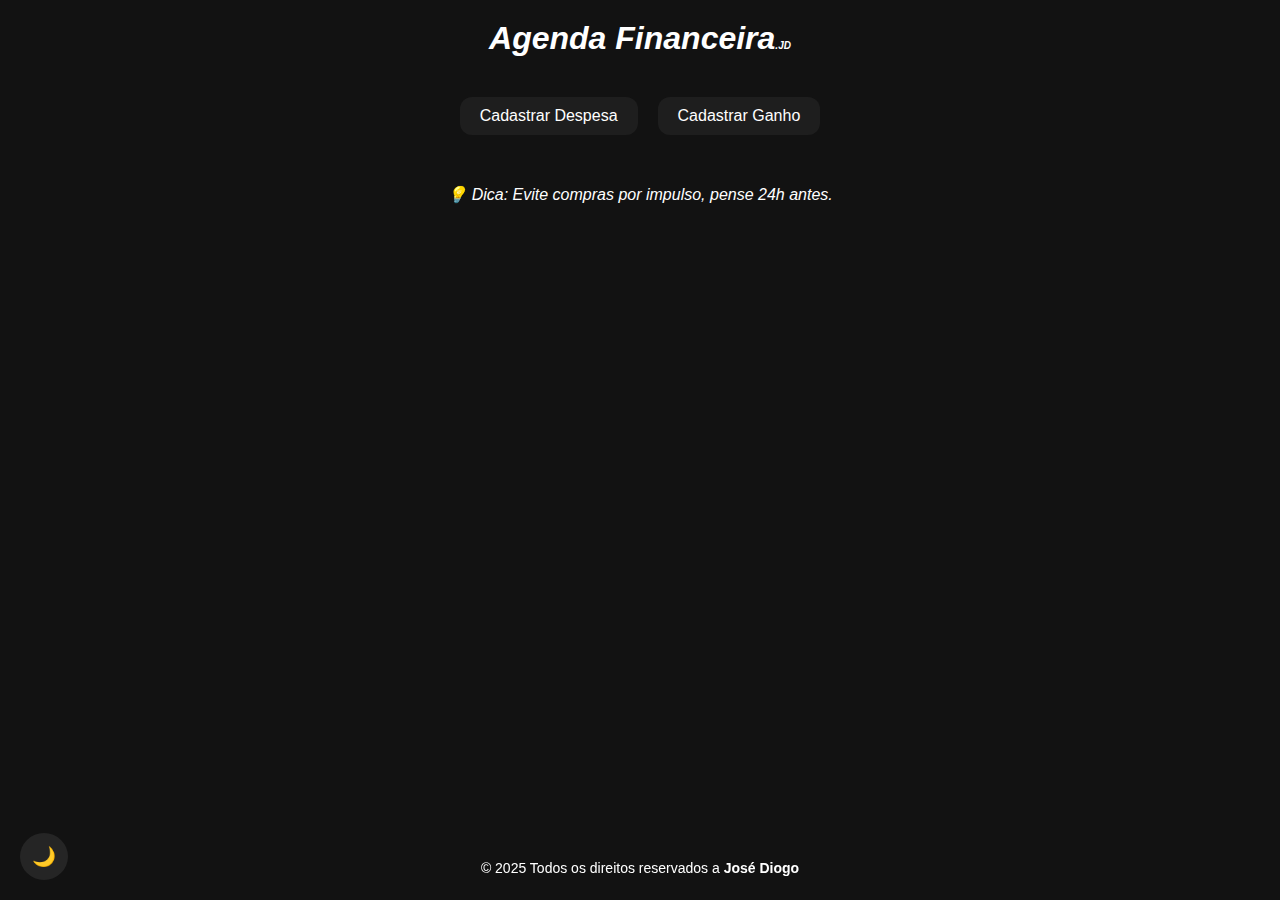
<file: Agenda_Financeira/index.html>
<!DOCTYPE html>
<html lang="pt-BR">

<head>
    <meta charset="UTF-8">
    <meta name="viewport" content="width=device-width, initial-scale=1.0">
    <title>Agenda Financeira</title>
    <link rel="stylesheet" href="./style.css">
    <link rel="shortcut icon" type="imagex/png" href="./AF.jd.png">
</head>

<body>
    <header>
        <h1>Agenda Financeira<Small>.JD</Small></h1>
    </header>
    <div class="buttons">
        <button onclick="showModal('despesa')">Cadastrar Despesa</button>
        <button onclick="showModal('ganho')">Cadastrar Ganho</button>
    </div>
    <!-- Modals -->
    <div id="despesa-modal" class="modal">
        <h3>Nova Despesa</h3>
        <input id="despesa-nome" placeholder="Nome da despesa">
        <input id="despesa-valor" type="number" placeholder="Valor">
        <button onclick="addItem('despesa')">Adicionar</button>
        <button onclick="hideModal('despesa')">Cancelar</button>
    </div>
    <div id="ganho-modal" class="modal">
        <h3>Novo Ganho</h3>
        <input id="ganho-nome" placeholder="Nome do ganho">
        <input id="ganho-valor" type="number" placeholder="Valor">
        <button onclick="addItem('ganho')">Adicionar</button>
        <button onclick="hideModal('ganho')">Cancelar</button>
    </div>
    <!-- Tabela -->
    <div class="table-container" id="table-container">
        <table>
            <thead>
                <tr>
                    <th>Tipo</th>
                    <th>Nome</th>
                    <th>Valor</th>
                    <th class="edit-col">❌</th>
                </tr>
            </thead>
            <tbody id="table-body"></tbody>
        </table>
        <div class="summary" id="summary"></div>
        <div class="table-actions">
            <button onclick="copyTable()">📋 Copiar Tabela</button>
            <button onclick="toggleEdit()">✏️ Editar Tabela</button>
        </div>
    </div>
    <div class="carousel" id="carousel"></div>
    <footer>
        <p>© 2025 Todos os direitos reservados a <a href="https://github.com/ZeDio">José Diogo</a></p>
    </footer>
    <button class="theme-toggle" onclick="toggleTheme()">🌙</button>
    <script src="./script.js"></script>
</body>

</html>
</file>
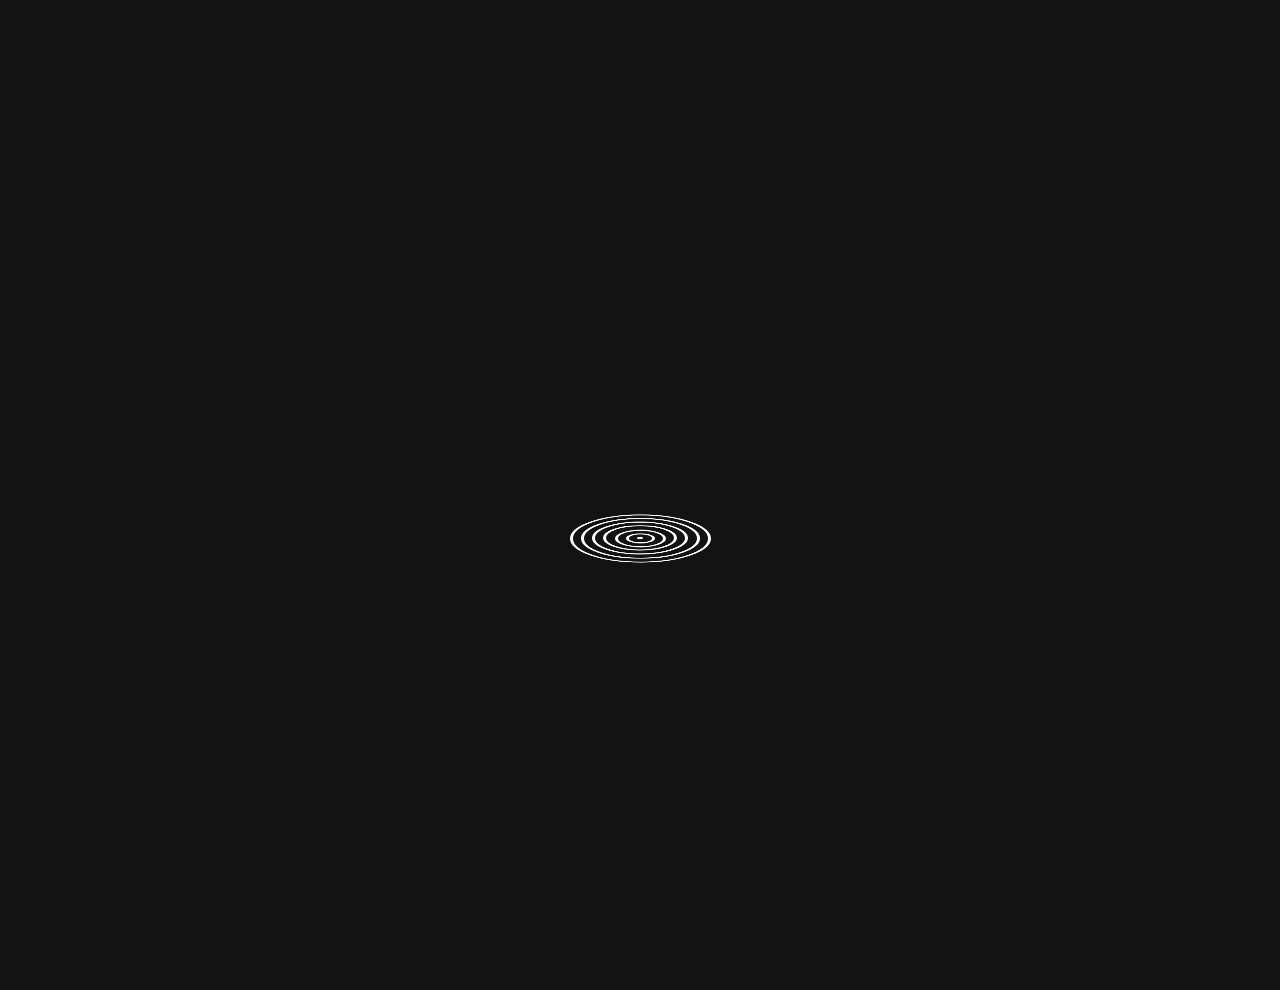
<file: Aprendizados_Insta/index.html>
<!DOCTYPE html>
<html lang="pt-br">
<head>
    <meta charset="UTF-8">
    <meta name="viewport" content="width=device-width, initial-scale=1.0">
    <title>Circulo</title>
    <style>
        .caixa{
            margin: 0%;
            padding: 0%;
            box-sizing: border-box;
        }
        body{
            height: 100vh;
            display: flex;
            justify-content: center;
            align-items: center;
            background-color: #131313;
            overflow: hidden;
        }
        .caixa{
            position: absolute;
            top: 20%;
            height: 90%;
            display: flex;
            align-items: center;
            justify-content: center;
        }
        .circulo{
            position: absolute;
            background: transparent;
            width: calc(var(--i)* 2.5vmin);
            aspect-ratio: 1;
            border-radius: 50%;
            border: 3px solid white;
            transform-style: preserve-3d;
            transform: rotateX(70deg) translateZ(50px);
            animation: animate 3s ease-in-out calc(var(--i) * 0.10s) infinite;
            
        }
        @keyframes animate {
            0%,
            100%{
                transform: rotateX(70deg) translateZ(50px) translateY(0);
                filter: hue-rotate(0);
            }
            50%{
                transform: rotateX(70deg) translateZ(50px) translateY(-50vmin);
                filter: hue-rotate(360deg); 
            }
        }
    </style>
</head>
<body>
    <div class="caixa">
        <div class="circulo" style="--i:0;"></div>
        <div class="circulo" style="--i:1;"></div>
        <div class="circulo" style="--i:2;"></div>
        <div class="circulo" style="--i:3;"></div>
        <div class="circulo" style="--i:4;"></div>
        <div class="circulo" style="--i:5;"></div>
        <div class="circulo" style="--i:6;"></div>
    </div>
</body>
</html>
</file>
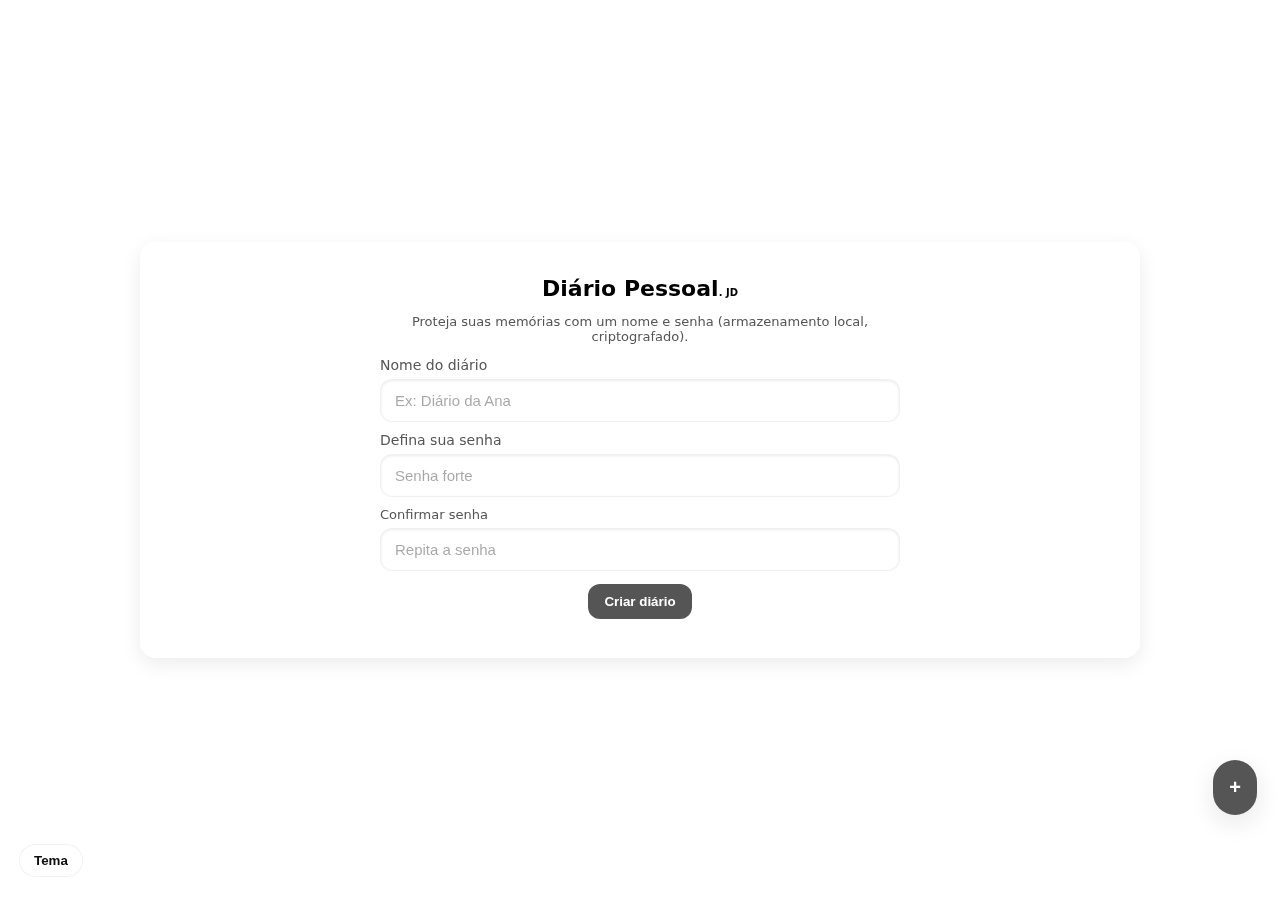
<file: Diario_Pessoal/index.html>
<!doctype html>
<html lang="pt-BR">

<head>
    <meta charset="utf-8" />
    <meta name="viewport" content="width=device-width,initial-scale=1" />
    <title>Diário Pessoal</title>
    <link rel="stylesheet" href="./style.css">
    <link rel="shortcut icon" type="imagex/png" href="./DP.jd.png">
</head>

<body>
    <div class="app card" id="app">
        <!-- login / setup -->
        <div id="loginView" class="login-wrap">
            <h1>Diário Pessoal<small>. JD</small></h1>
            <p class="muted">Proteja suas memórias com um nome e senha (armazenamento local, criptografado).</p>
            <div id="setupBox">
                <label>Nome do diário</label>
                <input id="setupName" type="text" placeholder="Ex: Diário da Ana" />
                <label>Defina sua senha</label>
                <input id="setupPwd" type="password" placeholder="Senha forte" />
                <label class="muted">Confirmar senha</label>
                <input id="setupPwd2" type="password" placeholder="Repita a senha" />
                <div style="height:8px"></div>
                <button id="btnSetup">Criar diário</button>
            </div>
            <div id="loginBox" style="display:none;margin-top:12px">
                <label>Nome do diário</label>
                <input id="loginName" type="text" placeholder="Nome do diário" />
                <label>Senha</label>
                <input id="loginPwd" type="password" placeholder="Senha" />
                <div style="height:8px"></div>
                <button id="btnLogin">Entrar</button>
                <button id="btnReset" style="background:#f46b6b">Resetar diário (apaga tudo)</button>
            </div>
        </div>

        <!-- diary -->
        <div id="diaryView" style="display:none">
            <div class="header">
                <div>
                    <h1 id="diaryTitle">Meu Diário<small>. JD</small></h1>
                    <div class="muted">Bem-vindo — suas notas ficam somente no seu navegador.</div>
                </div>
                <div class="row">
                    <div class="search" style="display:flex;gap:8px;align-items:center">
                        <input id="filterDate" type="date" />
                        <input id="searchText" placeholder="Buscar texto..." type="text" />
                        <button id="btnSearch">Buscar</button>
                    </div>
                    <div id="statsBox" class="row"></div>
                </div>
            </div>

            <div class="row" style="margin-bottom:12px">
                <div style="flex:1">
                    <button id="btnNew">+ Nova nota</button>
                    <button id="btnExport">Exportar (PDF / Imprimir)</button>
                    <button id="btnLock">Sair</button>
                </div>
            </div>

            <div class="entries" id="entries"></div>
            <footer>
                <p>© 2025 Todos os direitos reservados a <a href="https://github.com/ZeDio">José Diogo</a></p>
            </footer>
        </div>
    </div>

    <!-- popup -->
    <div id="overlay" class="overlay">
        <div class="popup" role="dialog" aria-modal="true">
            <h3 id="popupTitle">Nova nota</h3>
            <label>Título</label>
            <input id="noteTitle" type="text" placeholder="Título (opcional)" />
            <label>Conteúdo</label>
            <textarea id="noteBody" rows="6" placeholder="Escreva aqui..."></textarea>
            <label>Humor (1-5)</label>
            <input id="noteMood" type="range" min="1" max="5" value="3" /> <span id="moodVal">3</span>
            <div class="actions">
                <button id="btnCancel"
                    style="background:transparent;border:1px solid rgba(0,0,0,0.12);color:var(--text)">Cancelar</button>
                <button id="btnSave">Salvar nota</button>
            </div>
        </div>
    </div>

    <!-- theme button -->
    <button id="themeBtn" class="theme-toggle">Tema</button>

    <!-- floating add -->
    <button class="fab" id="fab">+</button>

    <script src="./script.js"></script>
</body>
</html>
</file>
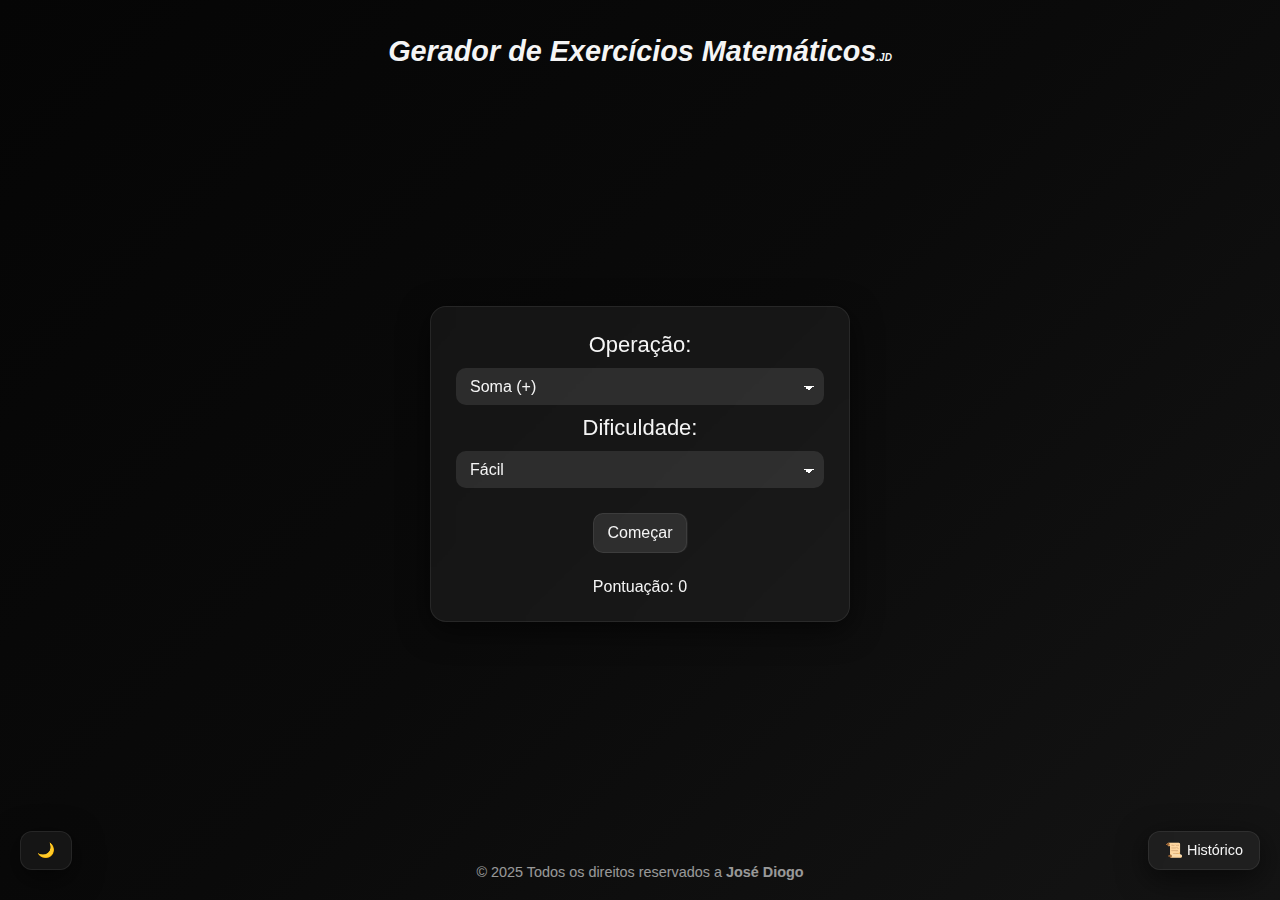
<file: Estudo_De_Matematica/index.html>
<!DOCTYPE html>
<html lang="pt-BR">

<head>
    <meta charset="UTF-8" />
    <meta name="viewport" content="width=device-width, initial-scale=1.0" />
    <title>Gerador de Exercícios Matemáticos</title>
    <link rel="stylesheet" href="./style.css">
    <link rel="shortcut icon" type="imagex/png" href="./GEM.jd.png">
</head>

<body>

    <h1>Gerador de Exercícios Matemáticos<small>.JD</small></h1>

    <div class="container">
        <label for="operation">Operação:</label>
        <select id="operation">
            <option value="add">Soma (+)</option>
            <option value="sub">Subtração (−)</option>
            <option value="mul">Multiplicação (×)</option>
            <option value="div">Divisão (÷)</option>
        </select>

        <label for="difficulty">Dificuldade:</label>
        <select id="difficulty">
            <option value="easy">Fácil</option>
            <option value="medium">Médio</option>
            <option value="hard">Difícil</option>
        </select>

        <button id="start">Começar</button>
        <p id="score" style="margin-top: 15px;">Pontuação: 0</p>
    </div>

    <div class="question-popup" id="popup">
        <div class="popup-content">
            <h2 id="question-text"></h2>
            <div class="timer" id="timer">⏱️ 10s</div>
            <input type="number" id="answer" placeholder="Sua resposta..." />
            <div style="margin-top: 15px;">
                <button id="submit">Enviar</button>
                <button id="close">Sair</button>
            </div>
        </div>
    </div>

    <div class="history-popup" id="history-popup">
        <div class="popup-content">
            <h2>📊 Histórico</h2>
            <ul id="history-list" style="list-style:none; text-align:left; margin-top:10px;"></ul>
            <button id="close-history" style="margin-top:15px;">Fechar</button>
        </div>
    </div>

    <footer>
        <p>© 2025 Todos os direitos reservados a <a href="https://github.com/ZeDio">José Diogo</a></p>
    </footer>

    <button id="theme-toggle">🌙</button>
    <button id="history-btn">📜 Histórico</button>

    <audio id="sound-correct"
        src="https://cdn.pixabay.com/download/audio/2022/03/15/audio_4e3a1b8a0d.mp3?filename=success-1-6297.mp3"></audio>
    <audio id="sound-wrong"
        src="https://cdn.pixabay.com/download/audio/2022/03/15/audio_f48b2c36cd.mp3?filename=error-2-126514.mp3"></audio>
    <script src="./script.js"></script>

</body>

</html>
</file>
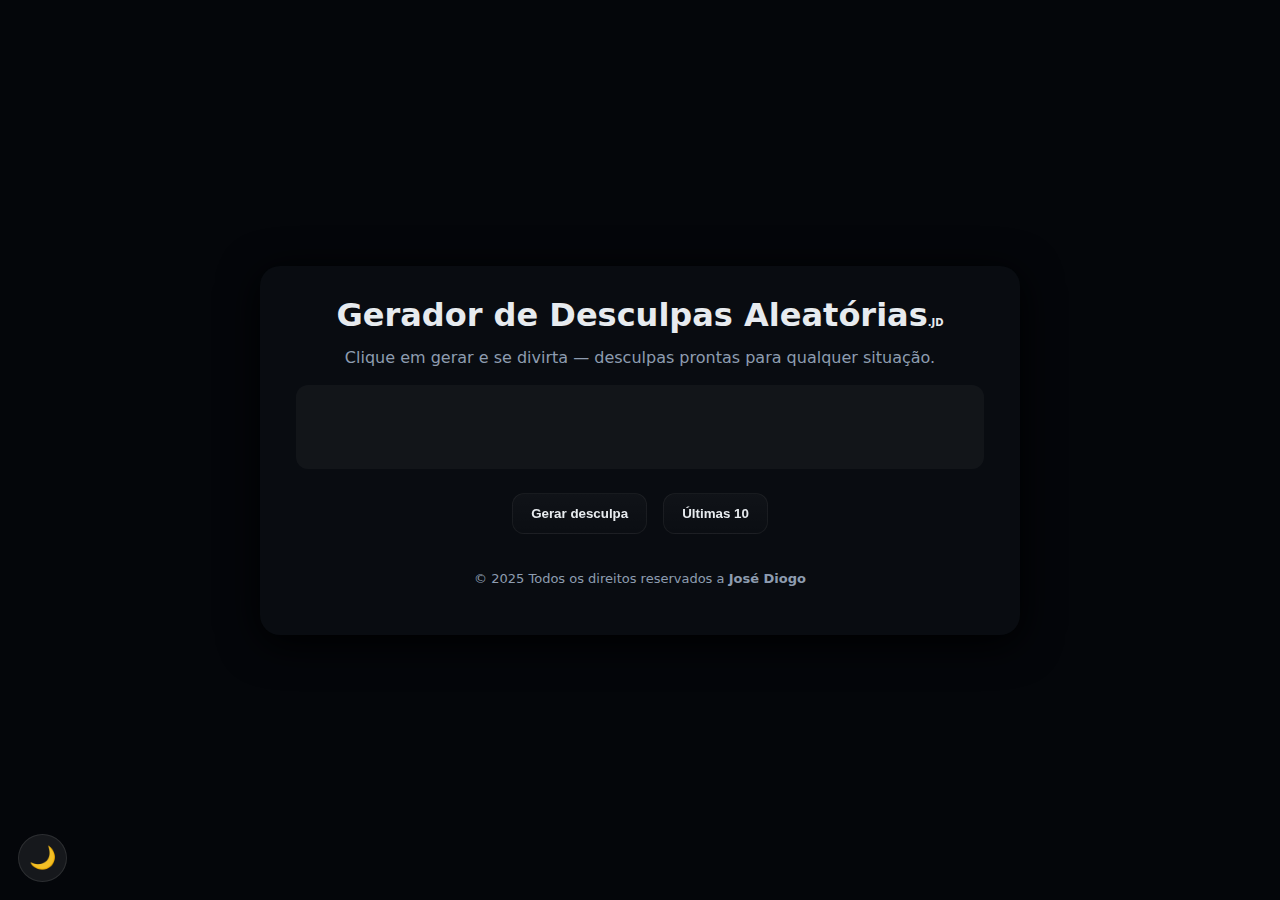
<file: Gerador_De_Desculpas/index.html>
<!doctype html>
<html lang="pt-BR">

<head>
    <meta charset="utf-8" />
    <meta name="viewport" content="width=device-width,initial-scale=1" />
    <title>Gerador de Desculpas Aleatórias</title>
    <link rel="stylesheet" href="./style.css">
    <link rel="shortcut icon" type="imagex/png" href="./GDA.jd.png">
</head>

<body>
    <div class="wrap" role="main">
        <header>
            <h1>Gerador de Desculpas Aleatórias<small>.JD</small></h1>
            <p class="lead">Clique em gerar e se divirta — desculpas prontas para qualquer situação.</p>
        </header>

        <div class="phrase-box" aria-live="polite">
            <div class="phrase" id="phrase">Clique em "Gerar desculpa" para começar.</div>
        </div>

        <div class="generator">
            <button class="btn" id="generate">Gerar desculpa</button>
            <button class="btn" id="history">Últimas 10</button>
        </div>

        <footer>
            <p>© 2025 Todos os direitos reservados a <a href="https://github.com/ZeDio">José Diogo</a></p>
        </footer>
    </div>

    <div class="modal-backdrop" id="modal" aria-hidden="true">
        <div class="modal-surface" role="dialog" aria-labelledby="modalTitle">
            <div class="modal-header">
                <div>
                    <strong id="modalTitle">10 últimas frases geradas</strong>
                    <div style="font-size:12px;color:var(--muted)">Armazenado localmente</div>
                </div>
                <div>
                    <button class="btn" id="modalClose">Fechar</button>
                </div>
            </div>
            <div class="modal-list" id="modalList"></div>
        </div>
    </div>

    <button class="theme-toggle" id="toggleTheme" aria-pressed="false"
        title="Trocar tema (salvo localmente)">🌙</button>

    <script src="./script.js"></script>
</body>

</html>
</file>
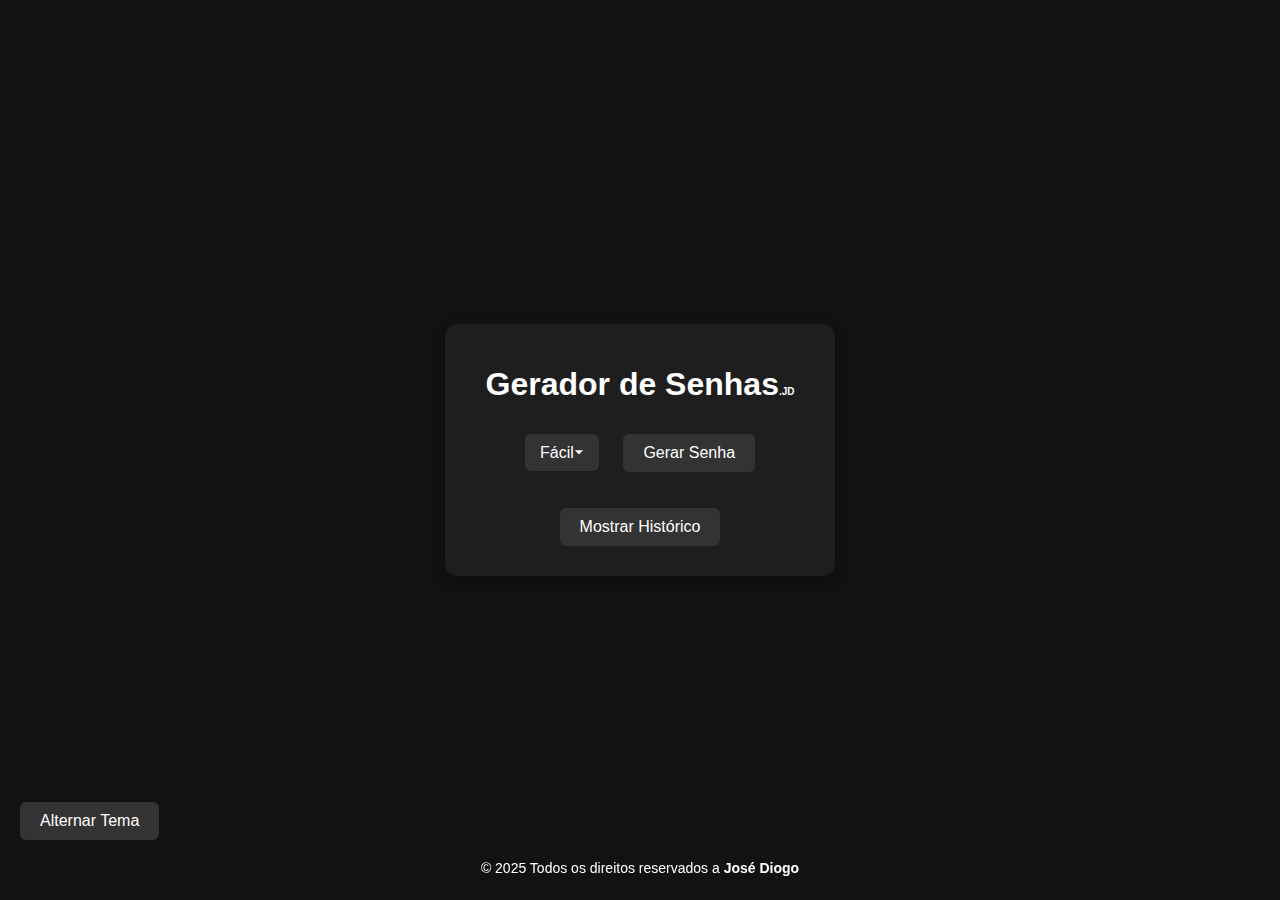
<file: Gerador_De_Senhas/index.html>
<!DOCTYPE html>
<html lang="pt-BR">

<head>
    <meta charset="UTF-8">
    <meta name="viewport" content="width=device-width, initial-scale=1.0">
    <title>Gerador de Senhas</title>
    <link rel="stylesheet" href="./style.css">
    <link rel="shortcut icon" type="imagex/png" href="./GS.jd.png">
</head>

<body>
    <div class="container">
        <h1>Gerador de Senhas<small>.JD</small></h1>
        <select id="nivel">
            <option value="facil">Fácil </option>
            <option value="medio">Médio </option>
            <option value="dificil">Difícil </option>
        </select>
        <button onclick="gerarSenha()">Gerar Senha</button>
        <p id="senha"></p>
        <button id="btnHistorico" onclick="toggleHistorico()">Mostrar Histórico</button>
        <div id="historico"></div>
    </div>

    <button id="toggleTema" onclick="toggleTema()">Alternar Tema</button>

    <footer>
        <p>© 2025 Todos os direitos reservados a <a href="https://github.com/ZeDio">José Diogo</a></p>
    </footer>

    <script src="./script.js"></script>
    <script>
        const senhaEl = document.getElementById("senha");
        const historicoEl = document.getElementById("historico");
        const btnHistorico = document.getElementById("btnHistorico");

        function gerarSenha() {
            const nivel = document.getElementById("nivel").value;
            let caracteres = "abcdefghijklmnopqrstuvwxyz";
            if (nivel === "medio") caracteres += "ABCDEFGHIJKLMNOPQRSTUVWXYZ1234567890";
            if (nivel === "dificil") caracteres += "ABCDEFGHIJKLMNOPQRSTUVWXYZ1234567890!@#$%^&*()_+";

            let senha = "";
            for (let i = 0; i < 10; i++) {
                senha += caracteres.charAt(Math.floor(Math.random() * caracteres.length));
            }

            senhaEl.textContent = senha;
            salvarSenha(senha);
        }

        function salvarSenha(senha) {
            let historico = JSON.parse(localStorage.getItem("historicoSenhas")) || [];
            historico.push(senha);
            localStorage.setItem("historicoSenhas", JSON.stringify(historico));
            atualizarHistorico(true);
        }

        function atualizarHistorico(isNova = false) {
            let historico = JSON.parse(localStorage.getItem("historicoSenhas")) || [];
            historicoEl.innerHTML = "";
            historico.forEach((senha, index) => {
                const div = document.createElement("div");
                div.classList.add("senha-item");
                if (isNova && index === historico.length - 1) {
                    div.classList.add("nova"); // anima apenas a última adicionada
                }
                div.innerHTML = `${senha} <button onclick="removerSenha(${index}, this)">❌</button>`;
                historicoEl.appendChild(div);
            });
        }

        function removerSenha(index, btn) {
            let historico = JSON.parse(localStorage.getItem("historicoSenhas")) || [];
            const div = btn.parentElement;
            div.classList.add("removendo");

            setTimeout(() => {
                historico.splice(index, 1);
                localStorage.setItem("historicoSenhas", JSON.stringify(historico));
                atualizarHistorico();
            }, 400);
        }

        function toggleHistorico() {
            historicoEl.classList.toggle("show");
            if (historicoEl.classList.contains("show")) {
                atualizarHistorico();
                btnHistorico.textContent = "Ocultar Histórico";
            } else {
                btnHistorico.textContent = "Mostrar Histórico";
            }
        }

        function toggleTema() {
            const body = document.body;
            if (body.classList.contains("dark")) {
                body.classList.remove("dark");
                body.classList.add("light");
                localStorage.setItem("tema", "light");
            } else {
                body.classList.remove("light");
                body.classList.add("dark");
                localStorage.setItem("tema", "dark");
            }
        }

        window.onload = () => {
            const tema = localStorage.getItem("tema") || "dark";
            document.body.classList.add(tema);
        };
    </script>
</body>

</html>
</file>
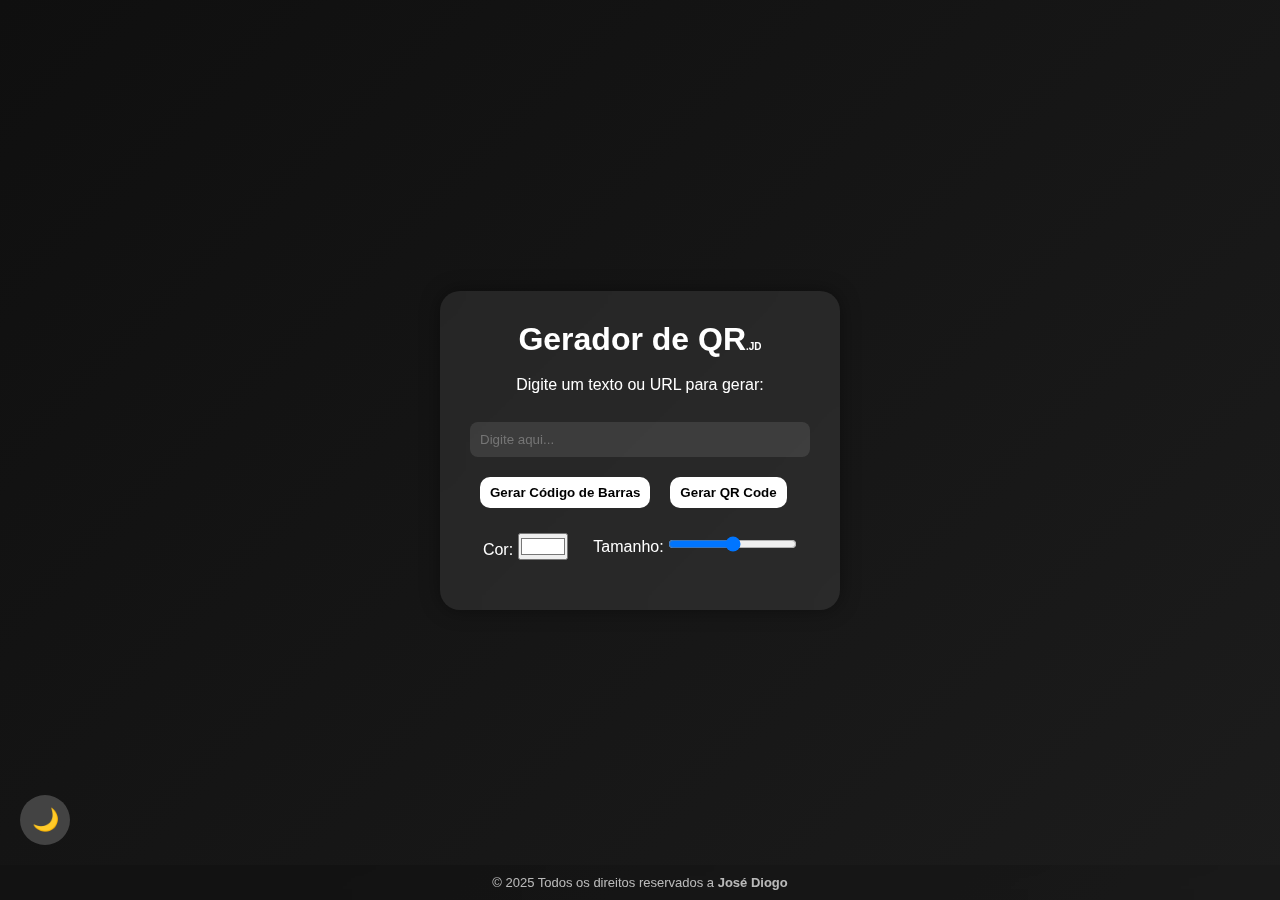
<file: Gerador_QR/index.html>
<!DOCTYPE html>
<html lang="pt-BR">

<head>
    <meta charset="UTF-8">
    <meta name="viewport" content="width=device-width, initial-scale=1.0">
    <title>Gerador de QR</title>
    <link rel="stylesheet" href="./style.css">
    <link rel="shortcut icon" type="imagex/png" href="./GQR.png">
</head>

<body class="dark">

    <div class="container glass">
        <h1>Gerador de QR<small>.JD</small></h1><br>
        <p>Digite um texto ou URL para gerar:</p><br>

        <input type="text" id="inputText" placeholder="Digite aqui...">

        <div class="buttons">
            <button id="generateBarcode">Gerar Código de Barras</button>
            <button id="generateQR">Gerar QR Code</button>
        </div>

        <div class="options">
            <label>Cor: <input type="color" id="colorPicker" value="#ffffff"></label>
            <label>Tamanho: <input type="range" id="sizeRange" min="100" max="300" value="200"></label>
        </div>

        <div class="result" id="result"></div>

        <button id="downloadBtn" class="download hidden">Baixar PNG</button>
    </div>

    <button id="themeToggle" class="theme-btn">🌙</button>

    <footer>
        <p>© 2025 Todos os direitos reservados a <a href="https://github.com/ZeDio">José Diogo</a></p>
    </footer>

    <script src="JsBarcode.all.min.js"></script>
    <script src="qrcode.min.js"></script>
    <script src="script.js"></script>
</body>

</html>
</file>
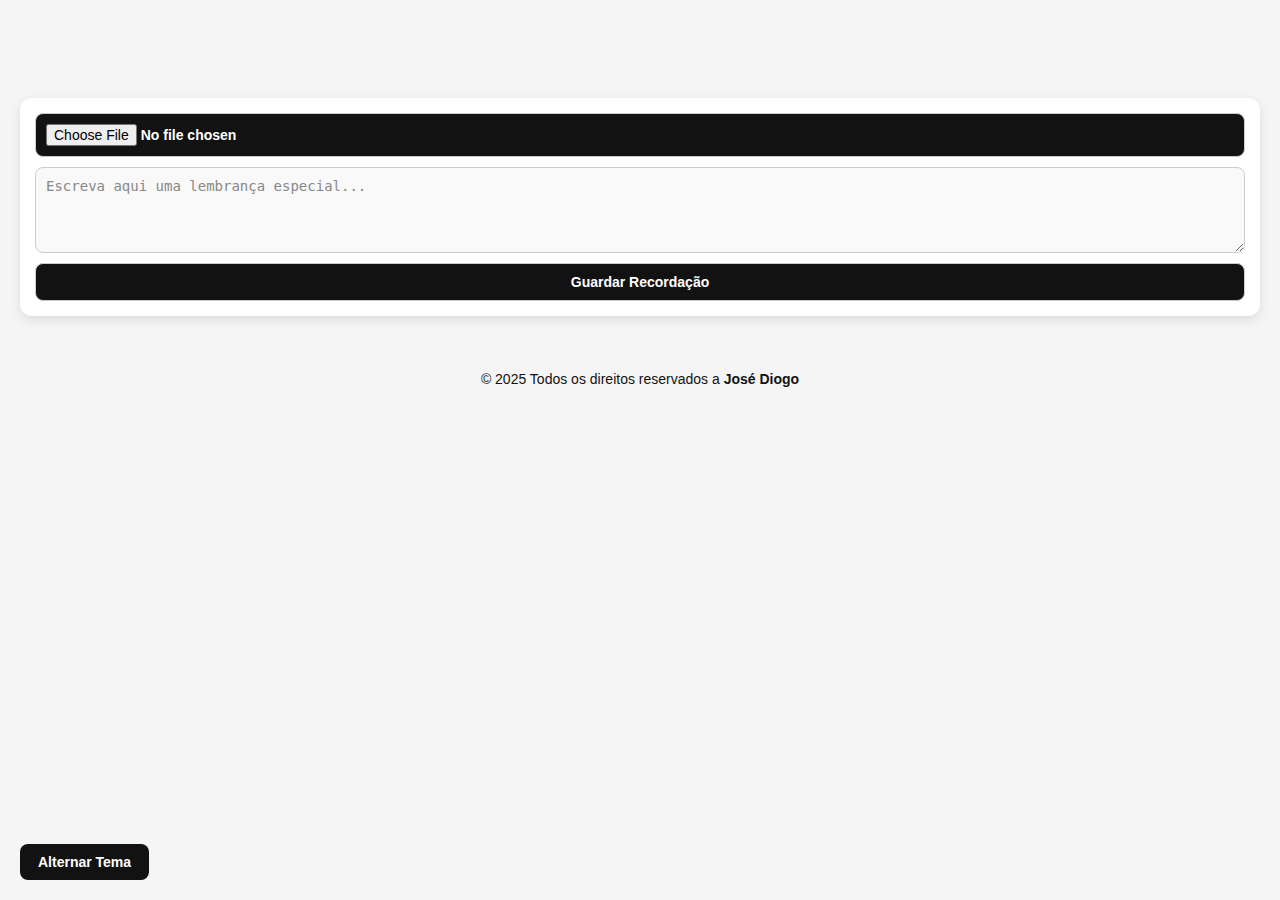
<file: Minhas_Recordacoes/index.html>
<!DOCTYPE html>
<html lang="pt-BR">

<head>
  <meta charset="UTF-8">
  <title>Recordações</title>
  <link rel="stylesheet" href="./style.css">
  <link rel="shortcut icon" type="imagex/png" href="./MR.png">
</head>

<body>
  <h1>Minhas Recordações<small>.JD</small></h1>

  <button class="theme-toggle" id="themeToggle">Alternar Tema</button>

  <div class="form">
    <input class="button" type="file" id="imageInput" accept="image/*">
    <textarea id="noteText" rows="4" placeholder="Escreva aqui uma lembrança especial..."></textarea>
    <button class="button" id="addNote">Guardar Recordação</button>
  </div>

  <div class="notes" id="notesContainer"></div>

  <footer>
    © 2025 Todos os direitos reservados a <a href="https://github.com/ZeDio">José Diogo</a>
  </footer>
  <script src="./script.js"></script>
</body>

</html>
</file>
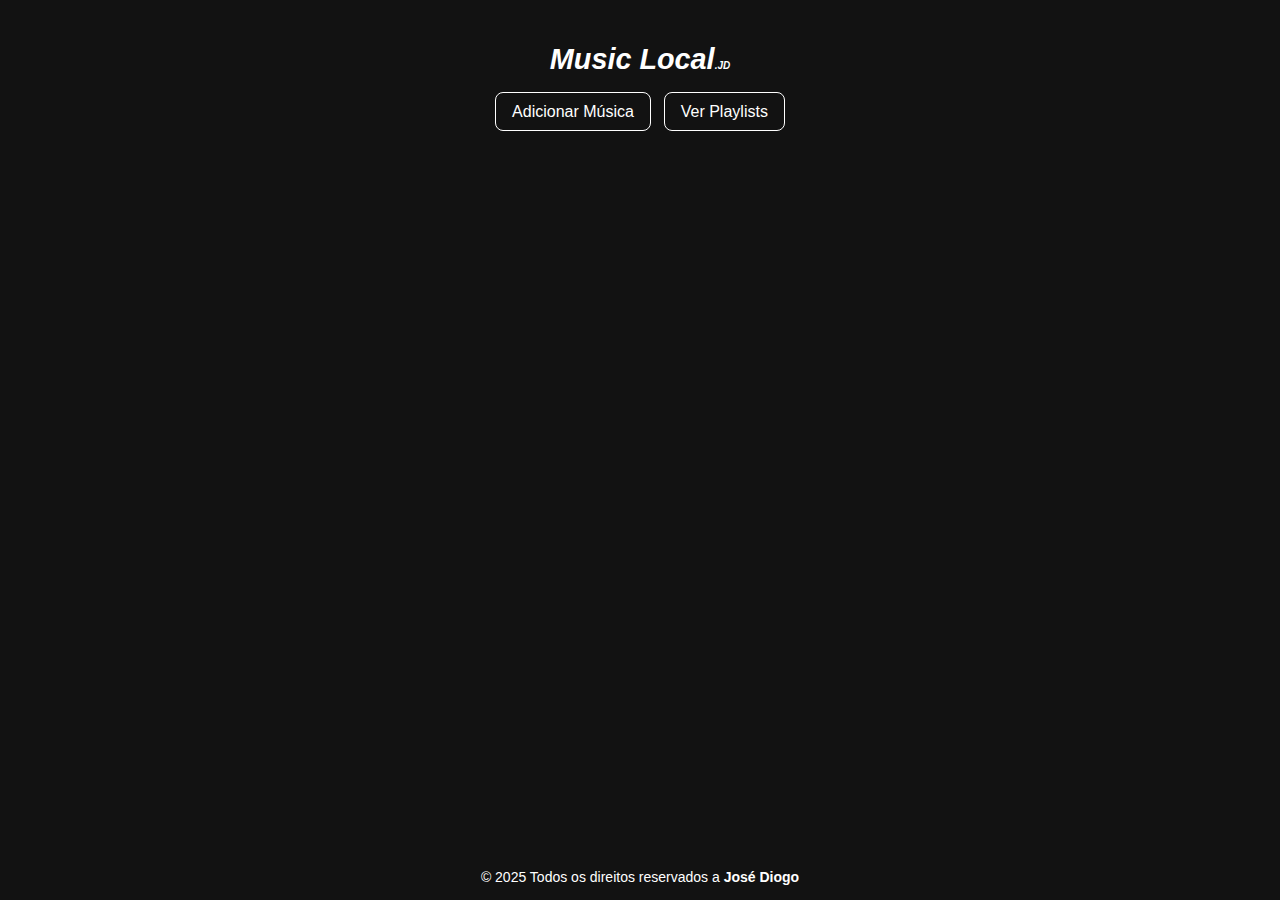
<file: Musicas_Local/index.html>
<!DOCTYPE html>
<html lang="pt-BR">

<head>
    <meta charset="UTF-8">
    <title>Music Storage</title>
    <meta name="viewport" content="width=device-width, initial-scale=1.0">
    <link rel="stylesheet" href="./style.css">
    <link rel="shortcut icon" type="imagex/png" href="./ML.png">
</head>

<body>
    <header>
        <h1>Music Local<small>.JD</small></h1>
        <div class="buttons">
            <button onclick="toggleMenu('add')"> Adicionar Música</button>
            <button onclick="toggleMenu('list')"> Ver Playlists</button>
        </div>
    </header>

    <!-- Menu adicionar música -->
    <div id="menu-add" class="menu">
        <h2>Adicionar Música</h2>
        <input type="text" id="musicName" placeholder="Nome da música">
        <input type="file" id="musicFile" accept="audio/mp3">
        <input type="text" id="playlistName" placeholder="Nome da playlist">
        <button onclick="addMusic()">Salvar Música</button>
    </div>

    <!-- Menu lista -->
    <div id="menu-list" class="menu">
        <h2>Minhas Playlists</h2>
        <div id="playlistContainer"></div>
    </div>

    <footer>
        © 2025 Todos os direitos reservados a <a href="https://github.com/ZeDio">José Diogo</a>
    </footer>
    <script src="./script.js"></script>

</body>

</html>
</file>
<file: Agenda_Financeira/style.css>
:root {
    --bg-color: #121212;
    --text-color: #fff;
    --bg-secondary: #1e1e1e;
    --accent: #fff;
}

body.light {
    --bg-color: #f5f5f5;
    --text-color: #000;
    --bg-secondary: #fff;
    --accent: #000;
}

body {
    margin: 0;
    font-family: Arial, sans-serif;
    background: var(--bg-color);
    color: var(--text-color);
    display: flex;
    flex-direction: column;
    min-height: 100vh;
    transition: background 0.3s, color 0.3s;
    overflow: hidden;
}

header {
    text-align: center;
    padding: 20px;
}

header h1 {
    margin: 0;
    font-size: 2em;
    font-style: italic;
}

small {
    font-size: 10px;
}

.buttons {
    display: flex;
    justify-content: center;
    gap: 20px;
    margin: 20px 0;
}

button {
    padding: 10px 20px;
    border: none;
    border-radius: 12px;
    cursor: pointer;
    font-size: 1em;
    background: var(--bg-secondary);
    color: var(--text-color);
    transition: transform 0.2s, background 0.3s;
}

button:hover {
    transform: scale(1.05);
}

/* Modal */
.modal {
    position: fixed;
    top: 50%;
    left: 50%;
    transform: translate(-50%, -50%) scale(0.95);
    background: var(--bg-secondary);
    padding: 20px;
    border-radius: 12px;
    box-shadow: 0 4px 10px rgba(0, 0, 0, 0.4);
    z-index: 200;
    display: none;
    opacity: 0;
    transition: opacity 0.3s ease, transform 0.3s ease;
}

.modal.show {
    display: block;
    opacity: 1;
    transform: translate(-50%, -50%) scale(1);
}

.modal.hide {
    opacity: 0;
    transform: translate(-50%, -50%) scale(0.95);
}

.modal input {
    margin: 5px 0;
    padding: 8px;
    width: 92%;
    border-radius: 8px;
    border: 1px solid #555;
    background: transparent;
    color: var(--text-color);
}

.table-container {
    position: relative;
    z-index: 50;
    margin: 20px auto;
    width: 90%;
    max-width: 600px;
    background: var(--bg-secondary);
    border-radius: 12px;
    padding: 15px;
    box-shadow: 0 2px 6px rgba(0, 0, 0, 0.3);
    display: none;
    opacity: 0;
    transform: translateY(20px);
    transition: opacity 0.4s ease, transform 0.4s ease;
}

.table-container.show {
    display: block;
    opacity: 1;
    transform: translateY(0);
}

.table-container.hide {
    opacity: 0;
    transform: translateY(20px);
}

table {
    width: 100%;
    border-collapse: collapse;
}

th,
td {
    padding: 10px;
    text-align: left;
    border-bottom: 1px solid #444;
}

tr.removing {
    opacity: 0;
    transform: translateX(-20px);
    transition: opacity 0.3s ease, transform 0.3s ease;
}

.summary {
    margin-top: 10px;
    font-weight: bold;
}

.carousel {
    margin: 30px auto;
    text-align: center;
    min-height: 40px;
    font-style: italic;
    opacity: 0;
    transition: opacity 1s ease;
}

.carousel.show {
    opacity: 1;
}

footer {
    position: fixed;
    bottom: 10px;
    text-align: center;
    width: 100%;
    font-size: 14px;
}

footer a {
    text-decoration: none;
    color: unset;
    font-weight: bold;
}

/* Botão tema */
.theme-toggle {
    position: fixed;
    bottom: 20px;
    left: 20px;
    z-index: 300;
    padding: 12px;
    border-radius: 50%;
    border: none;
    cursor: pointer;
    background: rgba(50, 50, 50, 0.6);
    color: white;
    font-size: 1.2em;
    transition: background 0.3s, transform 0.2s;
}

body.light .theme-toggle {
    background: rgba(255, 255, 255, 0.6);
    color: black;
}

.theme-toggle:hover {
    transform: scale(1.1);
}

/* Botões da tabela alinhados */
.table-actions {
    display: flex;
    justify-content: center;
    gap: 15px;
    margin-top: 15px;
}

/* Animação colunas editar */
.edit-col {
    opacity: 0;
    position: absolute;
    transition: opacity 0.5s ease;
}

.edit-col.show {
    opacity: 1;
    position: relative;
}

@media(max-width:600px) {
    .buttons {
        flex-direction: column;
        margin: 30px 50px;
        gap: 10px;
    }

    footer {
        width: fit-content;
    }

    body {
        align-items: center;
    }
}
</file>
<file: Diario_Pessoal/style.css>
:root {
            --bg: #ffffff;
            --card: rgba(255, 255, 255, 0.7);
            --text: #000000;
            --muted: #555;
            --accent: #555;
            --glass: rgba(255, 255, 255, 0.3);
            --shadow: rgba(0, 0, 0, 0.08);
        }

        [data-theme="dark"] {
            --bg: linear-gradient(180deg, #131313, #1c1c1c);
            --card: rgba(255, 255, 255, 0.04);
            --text: #ffffff;
            --muted: #b8b8b8;
            --glass: rgba(255, 255, 255, 0.06);
            --shadow: rgba(0, 0, 0, 0.4);
        }

        * {
            box-sizing: border-box
        }

        html,
        body {
            height: 100%
        }

        body {
            margin: 0;
            font-family: Inter, system-ui, -apple-system, 'Segoe UI', Roboto, 'Helvetica Neue', Arial;
            background: var(--bg);
            color: var(--text);
            min-height: 100vh;
            display: flex;
            align-items: center;
            justify-content: center;
            transition: background .45s ease, color .35s ease;
        }

        .app {
            width: 100%;
            max-width: 1000px;
            margin: 24px;
        }

        /* Glassmorphism style */
        .card {
            background: var(--card);
            border-radius: 16px;
            padding: 22px;
            box-shadow: 0 6px 20px var(--shadow);
            backdrop-filter: blur(12px);
        }

        .login-wrap {
            max-width: 520px;
            margin: 12px auto;
            text-align: center
        }

        h1 {
            margin: 0 0 10px;
            font-size: 22px
        }

        label {
            display: block;
            margin: 10px 0 6px;
            font-size: 14px;
            color: var(--muted);
            text-align: left
        }

        input[type=text],
        input[type=password],
        textarea,
        input[type=date] {
            width: 100%;
            padding: 12px 14px;
            border-radius: 12px;
            border: 1px solid rgba(0, 0, 0, 0.06);
            background: var(--glass);
            color: var(--text);
            backdrop-filter: blur(6px);
            box-shadow: inset 0 1px 3px var(--shadow);
            transition: all .28s ease;
            font-size: 15px;
        }

        input::placeholder,
        textarea::placeholder {
            color: rgba(0, 0, 0, 0.35)
        }

        [data-theme="dark"] input::placeholder,
        [data-theme="dark"] textarea::placeholder {
            color: rgba(255, 255, 255, 0.25)
        }

        input:focus,
        textarea:focus {
            outline: none;
            border-color: var(--accent);
            box-shadow: 0 6px 18px rgba(30, 30, 32, 0.1);
        }

        button {
            border: 0;
            margin: 5px;
            background: var(--accent);
            color: white;
            padding: 10px 16px;
            border-radius: 12px;
            font-weight: 600;
            cursor: pointer;
            transition: transform .18s, box-shadow .18s;
        }

        button:hover {
            transform: translateY(-3px);
            box-shadow: 0 6px 18px rgba(30, 30, 32, 0.1);
        }

        .muted {
            color: var(--muted);
            font-size: 13px
        }

        /* Diary UI */
        .row {
            display: flex;
            gap: 12px;
            align-items: center;
            flex-wrap: wrap
        }

        .header {
            display: flex;
            justify-content: space-between;
            align-items: center;
            margin-bottom: 12px;
            border-radius: 12px;
            flex-wrap: wrap
        }

        .entries {
            display: grid;
            grid-template-columns: repeat(auto-fill, minmax(260px, 1fr));
            gap: 16px;
            max-height: 200px;
            overflow-y: scroll;
        }

        .entries::-webkit-scrollbar {
            width: 5px;
        }

        .entries::-webkit-scrollbar-track {
            background: var(--card);
            border-radius: 8px;
        }

        .entries::-webkit-scrollbar-thumb {
            background: var(--muted);
            border-radius: 8px;
        }

        .entry {
            background: linear-gradient(180deg, rgba(255, 255, 255, 0.02), rgba(255, 255, 255, 0.01));
            padding: 16px;
            border-radius: 16px;
            min-height: 120px;
            position: relative;
            overflow: hidden;
            box-shadow: 0 4px 16px var(--shadow);
            transition: transform .18s ease, box-shadow .18s ease;
            backdrop-filter: blur(10px);
        }

        .entry h4 {
            margin: 6px 0 8px
        }

        .entry:hover {
            transform: translateY(-6px);
            box-shadow: 0 12px 36px var(--shadow)
        }

        .entry .meta {
            font-size: 12px;
            color: var(--muted);
            margin-bottom: 8px
        }

        .fab {
            position: fixed;
            right: 18px;
            bottom: 80px;
            background: var(--accent);
            color: white;
            padding: 16px;
            border-radius: 999px;
            box-shadow: 0 8px 24px rgba(30, 30, 32, 0.1);
            cursor: pointer;
            border: 0;
            font-size: 20px;
        }

        /* Theme toggle */
        .theme-toggle {
            position: fixed;
            left: 14px;
            bottom: 18px;
            background: var(--glass);
            backdrop-filter: blur(10px);
            border-radius: 20px;
            padding: 8px 14px;
            border: 1px solid rgba(0, 0, 0, 0.06);
            cursor: pointer;
            opacity: 0.95;
            color: var(--text);
            font-weight: 600;
        }

        /* Popup */
        .overlay {
            position: fixed;
            inset: 0;
            display: flex;
            align-items: center;
            justify-content: center;
            background: rgba(0, 0, 0, 0.28);
            opacity: 0;
            pointer-events: none;
            transition: opacity .28s ease
        }

        .overlay.visible {
            opacity: 1;
            pointer-events: auto
        }

        .popup {
            width: 96%;
            max-width: 640px;
            background: var(--card);
            padding: 24px;
            border-radius: 16px;
            transform: translateY(20px) scale(.96);
            opacity: 0;
            transition: all .32s cubic-bezier(.2, .9, .2, 1);
            backdrop-filter: blur(18px);
            box-shadow: 0 10px 40px var(--shadow);
        }

        .overlay.visible .popup {
            transform: none;
            opacity: 1
        }

        .popup .actions {
            display: flex;
            gap: 10px;
            justify-content: flex-end;
            margin-top: 16px
        }

        /* Footer */
        footer {
            margin-top: 18px;
            text-align: center;
            color: var(--muted);
            font-size: 13px
        }

        small {
            font-size: 10px;
        }

        footer a {
            text-decoration: none;
            color: unset;
            font-weight: bold;
        }

        @media (max-width:640px) {
            .row {
                flex-direction: column;
                align-items: stretch
            }

            .popup {
                width: 80%;
            }

            .fab {
                right: 12px;
                bottom: 120px;
            }
        }
</file>
<file: Estudo_De_Matematica/style.css>
:root {
    --bg-dark: linear-gradient(135deg, #050505, #0a0a0a, #141414);
    --glass-bg: rgba(255, 255, 255, 0.05);
    --border-glass: rgba(255, 255, 255, 0.08);
    --text: #f5f5f5;
    --accent: #ffffff;
    --input-bg: rgba(255, 255, 255, 0.1);
    --shadow: 0 8px 30px rgba(0, 0, 0, 0.6);
    --success: #00ff99;
    --error: #ff4b4b;
}

body.light {
    --bg-dark: linear-gradient(135deg, #e8eaee, #cfd3d9);
    --glass-bg: rgba(0, 0, 0, 0.05);
    --border-glass: rgba(0, 0, 0, 0.1);
    --text: #111;
    --accent: #000;
    --input-bg: rgba(0, 0, 0, 0.06);
    --shadow: 0 8px 25px rgba(0, 0, 0, 0.2);
}

* {
    margin: 0;
    padding: 0;
    box-sizing: border-box;
    font-family: "Inter", sans-serif;
    transition: all 0.3s ease;
}

body {
    background: var(--bg-dark);
    color: var(--text);
    min-height: 100vh;
    display: flex;
    flex-direction: column;
    justify-content: space-between;
    align-items: center;
    padding: 20px;
}

h1 {
    font-size: 1.8rem;
    margin: 15px 0px;
    text-align: center;
    font-style: italic;
}

small {
    font-size: 10px;
}

footer a {
    text-decoration: none;
    color: unset;
    font-weight: bold;
}

.container {
    background: var(--glass-bg);
    border: 1px solid var(--border-glass);
    backdrop-filter: blur(10px);
    padding: 25px;
    border-radius: 16px;
    box-shadow: var(--shadow);
    max-width: 420px;
    width: 100%;
    text-align: center;
}

label{
    font-size: 22px;
}

select,
input,
button {
    border: none;
    outline: none;
    border-radius: 10px;
    padding: 10px 14px;
    font-size: 1rem;
    margin-bottom: 10px;
}

/* Select customizado */
select {
    width: 100%;
    margin-top: 10px;
    background: var(--input-bg);
    color: var(--text);
    appearance: none;
    -webkit-appearance: none;
    background-image: linear-gradient(45deg, transparent 50%, var(--accent) 50%),
        linear-gradient(135deg, var(--accent) 50%, transparent 50%);
    background-position: calc(100% - 15px) calc(1em + 2px), calc(100% - 10px) calc(1em + 2px);
    background-size: 5px 5px, 5px 5px;
    background-repeat: no-repeat;
    cursor: pointer;
}

select:hover {
    background-color: rgba(255, 255, 255, 0.15);
}

input {
    width: 100%;
    margin-top: 10px;
    background: var(--input-bg);
    color: var(--text);
}

button {
    cursor: pointer;
    margin-top: 15px;
    background: var(--glass-bg);
    color: var(--text);
    border: 1px solid var(--border-glass);
    backdrop-filter: blur(8px);
}

button:hover {
    transform: scale(1.05);
}

.question-popup,
.history-popup {
    position: fixed;
    inset: 0;
    background: rgba(0, 0, 0, 0.7);
    backdrop-filter: blur(6px);
    display: flex;
    justify-content: center;
    align-items: center;
    z-index: 10;
    opacity: 0;
    pointer-events: none;
    transition: opacity 0.3s ease;
}

.question-popup.active,
.history-popup.active {
    opacity: 1;
    pointer-events: auto;
}

.popup-content {
    background: var(--glass-bg);
    border: 1px solid var(--border-glass);
    border-radius: 14px;
    padding: 25px;
    box-shadow: var(--shadow);
    text-align: center;
    max-width: 360px;
    width: 90%;
    animation: pop 0.3s ease forwards;
}

@keyframes pop {
    from {
        transform: scale(0.95);
        opacity: 0;
    }

    to {
        transform: scale(1);
        opacity: 1;
    }
}

footer {
    font-size: 0.9rem;
    opacity: 0.6;
    margin-top: 20px;
}

#theme-toggle,
#history-btn {
    position: fixed;
    bottom: 20px;
    padding: 10px 16px;
    font-size: 0.9rem;
    border-radius: 12px;
    background: var(--glass-bg);
    border: 1px solid var(--border-glass);
    backdrop-filter: blur(10px);
    box-shadow: var(--shadow);
}

#theme-toggle {
    left: 20px;
}

#history-btn {
    right: 20px;
}

#theme-toggle:hover,
#history-btn:hover {
    transform: scale(1.05);
}

.timer {
    font-size: 1.2rem;
    margin-top: 10px;
}

.flash {
    animation: flash 0.5s ease;
}

@keyframes flash {
    from {
        background-color: var(--success);
    }

    to {
        background-color: transparent;
    }
}

.wrong {
    animation: wrong 0.5s ease;
}

@keyframes wrong {
    from {
        background-color: var(--error);
    }

    to {
        background-color: transparent;
    }
}
</file>
<file: Gerador_De_Desculpas/style.css>
:root {
            --bg: #05070b;
            --card: #0a0d12;
            --text: #f1f5f9;
            --muted: #94a3b8;
            --accent: #f1f5f9;
            --glass: rgba(255, 255, 255, 0.04);
            --trans: 300ms cubic-bezier(.2, .8, .2, 1);
            --radius: 14px;
        }

        [data-theme="light"] {
            --bg: #f7f9fc;
            --card: #ffffff;
            --text: #0b1220;
            --muted: #5b6d80;
            --accent: #0b1220;
            --glass: rgba(11, 18, 32, 0.04);
        }

        * {
            box-sizing: border-box;
            scrollbar-width: thin;
            scrollbar-color: var(--accent) var(--card)
        }

        *::-webkit-scrollbar {
            width: 8px
        }

        *::-webkit-scrollbar-track {
            background: var(--card)
        }

        *::-webkit-scrollbar-thumb {
            background: var(--accent);
            border-radius: 8px
        }

        html,
        body {
            height: 100%
        }

        body {
            margin: 0;
            font-family: Inter, system-ui, -apple-system, 'Segoe UI', Roboto, 'Helvetica Neue', Arial;
            background: var(--bg);
            color: var(--text);
            display: flex;
            align-items: center;
            justify-content: center;
            padding: 24px;
            transition: background var(--trans), color var(--trans);
        }

        .wrap {
            width: 100%;
            max-width: 760px;
            background: var(--card);
            border-radius: 20px;
            padding: 36px;
            box-shadow: 0 8px 40px rgba(0, 0, 0, 0.9);
            display: flex;
            flex-direction: column;
            gap: 18px;
            transition: background var(--trans), transform var(--trans);
        }

        header {
            display: flex;
            flex-direction: column;
            align-items: center;
            gap: 8px
        }

        h1 {
            margin: 0;
            font-size: clamp(20px, 4vw, 32px);
            transform: translateY(-6px)
        }

        small {
            font-size: 10px;
        }

        footer a {
            text-decoration: none;
            color: unset;
            font-weight: bold;
        }

        p.lead {
            margin: 0;
            color: var(--muted);
            text-align: center
        }

        .generator {
            display: flex;
            gap: 16px;
            align-items: center;
            justify-content: center;
            margin-top: 6px;
            flex-wrap: wrap;
        }

        button.btn {
            background: linear-gradient(180deg, rgba(255, 255, 255, 0.03), rgba(255, 255, 255, 0.01));
            border: 1px solid rgba(255, 255, 255, 0.06);
            color: var(--text);
            padding: 12px 18px;
            border-radius: 12px;
            cursor: pointer;
            font-weight: 600;
            transition: transform 160ms ease, box-shadow 160ms ease, opacity 160ms ease;
            backdrop-filter: blur(6px);
        }

        button.btn:active {
            transform: translateY(2px) scale(.998)
        }

        .phrase-box {
            min-height: 84px;
            display: flex;
            align-items: center;
            justify-content: center;
            text-align: center;
            padding: 18px;
            border-radius: 12px;
            background: var(--glass);
            color: var(--text);
            font-size: clamp(16px, 3vw, 20px);
            line-height: 1.3;
            position: relative;
            overflow: hidden;
        }

        .phrase {
            opacity: 0;
            transform: translateY(8px) scale(.995);
            transition: opacity var(--trans), transform var(--trans)
        }

        .phrase.show {
            opacity: 1;
            transform: translateY(0) scale(1)
        }

        /* modal */
        .modal-backdrop {
            position: fixed;
            inset: 0;
            display: flex;
            align-items: center;
            justify-content: center;
            z-index: 150;
            pointer-events: none;
            background: rgba(0, 0, 0, 0.04);
        }

        .modal-backdrop.visible {
            pointer-events: auto
        }

        .modal-surface {
            width: calc(100% - 48px);
            max-width: 520px;
            background: var(--card);
            border-radius: 16px;
            padding: 18px;
            transform: translateY(12px) scale(.995);
            opacity: 0;
            transition: opacity var(--trans), transform var(--trans);
            box-shadow: 0 12px 40px rgba(0, 0, 0, 0.9);
        }

        .modal-backdrop.visible .modal-surface {
            opacity: 1;
            transform: translateY(0) scale(1)
        }

        .modal-header {
            display: flex;
            justify-content: space-between;
            align-items: center;
            margin-bottom: 12px
        }

        .modal-list {
            display: flex;
            flex-direction: column;
            gap: 8px;
            max-height: 340px;
            overflow: auto;
            padding-right: 6px
        }

        .modal-item {
            background: var(--glass);
            padding: 10px;
            border-radius: 8px;
            color: var(--muted)
        }

        footer {
            margin-top: 6px;
            text-align: center;
            color: var(--muted);
            font-size: 13px
        }

        /* theme toggle */
        .theme-toggle {
            position: fixed;
            left: 18px;
            bottom: 18px;
            z-index: 200;
            display: flex;
            align-items: center;
            gap: 8px;
            padding: 10px;
            border-radius: 50%;
            background: rgba(255, 255, 255, 0.08);
            backdrop-filter: blur(8px);
            cursor: pointer;
            border: 1px solid rgba(255, 255, 255, 0.1);
            transition: transform 200ms ease, background var(--trans);
            opacity: 0.95;
            font-size: 22px;
            color: var(--text);
        }

        .theme-toggle:active {
            transform: scale(.95)
        }

        @media (max-width:520px) {
            .wrap {
                padding: 18px
            }

            .generator {
                flex-direction: column
            }

            .theme-toggle {
                left: 12px;
                bottom: 12px
            }
        }
</file>
<file: Gerador_De_Senhas/style.css>
body {
            font-family: Arial, sans-serif;
            display: flex;
            justify-content: center;
            align-items: center;
            height: 100vh;
            margin: 0;
            flex-direction: column;
            transition: background 0.3s, color 0.3s;
        }

        body.dark {
            background: #121212;
            color: white;
        }

        body.light {
            background: #f5f5f5;
            color: black;
        }

        small {
            font-size: 10px;
        }

        .container {
            text-align: center;
            padding: 20px;
            border-radius: 12px;
            box-shadow: 0 4px 12px rgba(0, 0, 0, 0.3);
            max-width: 350px;
            width: 90%;
            transition: background 0.3s;
        }

        body.dark .container {
            background: #1e1e1e;
        }

        body.light .container {
            background: #fff;
        }

        button {
            margin: 10px;
            padding: 10px 20px;
            border: none;
            border-radius: 6px;
            cursor: pointer;
            font-size: 16px;
            transition: background 0.3s, transform 0.2s;
        }

        body.dark button {
            background: #333;
            color: white;
        }

        body.light button {
            background: #ddd;
            color: black;
        }

        button:hover {
            transform: scale(1.05);
        }

        select {
            margin: 10px;
            padding: 10px 15px;
            border: none;
            border-radius: 6px;
            cursor: pointer;
            font-size: 16px;
            appearance: none;
            -webkit-appearance: none;
            -moz-appearance: none;
            background-position: right 10px center;
            background-repeat: no-repeat;
            background-size: 12px;
        }

        body.dark select {
            background: #333 url("data:image/svg+xml;utf8,<svg fill='white' height='20' viewBox='0 0 24 24' width='20' xmlns='http://www.w3.org/2000/svg'><path d='M7 10l5 5 5-5z'/></svg>") no-repeat right 10px center;
            color: white;
        }

        body.light select {
            background: #ddd url("data:image/svg+xml;utf8,<svg fill='black' height='20' viewBox='0 0 24 24' width='20' xmlns='http://www.w3.org/2000/svg'><path d='M7 10l5 5 5-5z'/></svg>") no-repeat right 10px center;
            color: black;
        }

        #historico {
            display: none;
            margin-top: 15px;
            margin-left: 22px;
            max-width: 300px;
            text-align: left;
            transition: all 0.5s ease;
        }

        #historico.show {
            display: block;
            animation: fadeIn 0.4s ease;
        }

        @keyframes fadeIn {
            from {
                opacity: 0;
                transform: translateY(-10px);
            }

            to {
                opacity: 1;
                transform: translateY(0);
            }
        }

        .senha-item {
            display: flex;
            justify-content: space-between;
            align-items: center;
            margin: 5px 0px;
            padding: 6px;
            padding-left: 15px;
            border-radius: 10px;
            transition: opacity 0.4s, transform 0.4s;
        }

        body.dark .senha-item {
            background: #2a2a2a;
            color: white;
        }

        body.light .senha-item {
            background: #e0e0e0;
            color: black;
        }

        /* Animação para remover */
        .senha-item.removendo {
            opacity: 0;
            transform: translateX(-50px);
        }

        /* Animação para adicionar */
        .senha-item.nova {
            opacity: 0;
            transform: translateX(50px);
            animation: aparecer 0.4s forwards;
        }

        @keyframes aparecer {
            to {
                opacity: 1;
                transform: translateX(0);
            }
        }

        footer {
            position: fixed;
            bottom: 10px;
            text-align: center;
            width: 100%;
            font-size: 14px;
        }

        footer a {
            text-decoration: none;
            color: unset;
            font-weight: bold;
        }

        #toggleTema {
            position: fixed;
            bottom: 50px;
            left: 10px;
        }
</file>
<file: Gerador_QR/style.css>
* {
    margin: 0;
    padding: 0;
    box-sizing: border-box;
    font-family: "Poppins", sans-serif;
    transition: all 0.3s ease;
}

body {
    display: flex;
    flex-direction: column;
    align-items: center;
    justify-content: center;
    min-height: 100vh;
    background: linear-gradient(135deg, #0f0f0f, #1c1c1c);
    color: white;
    overflow-x: hidden;
    position: relative;
}

body.light {
    background: linear-gradient(135deg, #e5e5e5, #ffffff);
    color: #111;
}

small {
    font-size: 10px;
}

.container {
    text-align: center;
    padding: 30px;
    border-radius: 20px;
    backdrop-filter: blur(10px);
    background: rgba(255, 255, 255, 0.08);
    box-shadow: 0 0 20px rgba(0, 0, 0, 0.4);
    max-width: 400px;
    width: 90%;
    margin: 40px 0px;
    animation: fadeIn 0.6s ease-in-out;
}

input[type="text"] {
    width: 100%;
    padding: 10px;
    border: none;
    border-radius: 8px;
    margin: 10px 0;
    outline: none;
    background: rgba(255, 255, 255, 0.1);
    color: white;
}

body.light input[type="text"] {
    background: rgba(0, 0, 0, 0.05);
    color: black;
}

.buttons {
    display: flex;
}

.buttons button {
    margin: 10px;
    padding: 8px 10px;
    border: none;
    border-radius: 10px;
    background: white;
    color: black;
    font-weight: bold;
    cursor: pointer;
    transition: transform 0.2s ease;
}

.buttons button:hover {
    transform: scale(1.05);
}

.options {
    display: flex;
    justify-content: space-around;
    align-items: center;
    margin-top: 15px;
}

.result {
    margin-top: 20px;
    animation: fadeIn 0.8s ease-in-out;

    /* 🆕 Centraliza o QR Code e o código de barras */
    display: flex;
    justify-content: center;
    align-items: center;
}

.result canvas,
.result svg,
#qrcode {
    display: flex;
    justify-content: center;
    align-items: center;
    margin: 0 auto;
    /* 🆕 Centraliza no container */
}

.download {
    margin-top: 15px;
    padding: 8px 15px;
    border: none;
    border-radius: 10px;
    background: white;
    color: black;
    font-weight: bold;
    cursor: pointer;
}

.download.hidden {
    display: none;
}

.theme-btn {
    position: fixed;
    bottom: 55px;
    left: 20px;
    background: rgba(255, 255, 255, 0.2);
    border: none;
    border-radius: 50%;
    width: 50px;
    height: 50px;
    cursor: pointer;
    backdrop-filter: blur(8px);
    color: white;
    font-size: 22px;
    transition: transform 0.3s ease;
}

.theme-btn:hover {
    transform: rotate(20deg) scale(1.1);
}

/* 🆕 Footer fixo */
footer {
    position: fixed;
    bottom: 0;
    left: 0;
    width: 100%;
    text-align: center;
    font-size: 13px;
    opacity: 0.7;
    padding: 10px 0;
    background: rgba(0, 0, 0, 0.2);
    backdrop-filter: blur(5px);
}

footer a {
    text-decoration: none;
    color: unset;
    font-weight: bold;
}

body.light footer {
    background: rgba(255, 255, 255, 0.3);
}

/* Animações */
@keyframes fadeIn {
    from {
        opacity: 0;
        transform: translateY(20px);
    }

    to {
        opacity: 1;
        transform: translateY(0);
    }
}

@media (max-width: 600px) {
    .container {
        width: 95%;
    }

    .options {
        flex-direction: column;
        gap: 10px;
    }
}
</file>
<file: Minhas_Recordacoes/style.css>
:root {
        --bg-color: #f5f5f5;
        --text-color: #121212;
        --form-bg: #ffffff;
        --input-bg: #f9f9f9;
        --button-bg: #121212;
        --button-color: #ffffff;
        --note-bg: #ffffff;
        --note-text: #121212;
        --shadow-color: rgba(0, 0, 0, 0.1);
    }

    body.dark {
        --bg-color: #121212;
        --text-color: #f5f5f5;
        --form-bg: #1e1e1e;
        --input-bg: #2a2a2a;
        --button-bg: #ffffff;
        --button-color: #121212;
        --note-bg: #1c1c1c;
        --note-text: #f5f5f5;
        --shadow-color: rgba(255, 255, 255, 0.05);
    }

    body {
        font-family: 'Segoe UI', sans-serif;
        background: var(--bg-color);
        color: var(--text-color);
        margin: 0;
        padding: 20px;
        transition: background 0.3s, color 0.3s;
    }

    h1 {
        text-align: center;
        margin-bottom: 20px;
        color: var(--text-color);
        font-weight: 600;
        font-style: italic;
        letter-spacing: 2px;
        opacity: 0;
        transform: translateY(-20px);
        animation: fadeSlideIn 1.5s ease-out forwards;
    }

    small {
        font-size: 10px;
    }

    @keyframes fadeSlideIn {
        0% {
            opacity: 0;
            transform: translateY(-20px) scale(0.95);
        }

        60% {
            opacity: 1;
            transform: translateY(5px) scale(1.02);
        }

        100% {
            opacity: 1;
            transform: translateY(0) scale(1);
        }
    }

    .theme-toggle {
        position: fixed;
        bottom: 20px;
        left: 20px;
        padding: 10px 18px;
        cursor: pointer;
        background: var(--button-bg);
        color: var(--button-color);
        border: none;
        border-radius: 8px;
        font-weight: bold;
        transition: 0.3s;
        z-index: 1000;
    }

    .theme-toggle:hover {
        opacity: 0.8;
    }


    .form {
        display: flex;
        flex-direction: column;
        gap: 10px;
        background: var(--form-bg);
        padding: 15px;
        border-radius: 12px;
        box-shadow: 0 4px 12px var(--shadow-color);
        margin-bottom: 20px;
        transition: background 0.3s, box-shadow 0.3s;
    }

    input,
    textarea,
    button {
        padding: 10px;
        border-radius: 8px;
        border: 1px solid #ccc;
        outline: none;
        font-size: 14px;
        transition: background 0.3s, color 0.3s;
    }

    input,
    textarea {
        background: var(--input-bg);
        color: var(--text-color);
    }

    textarea::placeholder {
        color: #888888;
    }

    .button {
        background: var(--button-bg);
        color: var(--button-color);
        font-weight: bold;
        cursor: pointer;
        transition: 0.3s;
    }

    .button:hover {
        opacity: 0.8;
    }

    .notes {
        display: grid;
        grid-template-columns: repeat(auto-fill, minmax(250px, 1fr));
        gap: 15px;
    }

    .note {
        background: var(--note-bg);
        padding: 12px;
        border-radius: 12px;
        box-shadow: 0 4px 10px var(--shadow-color);
        transition: transform 0.2s, opacity 0.4s, max-height 0.4s ease-out, background 0.3s, box-shadow 0.3s;
        opacity: 1;
        max-height: 500px;
        overflow: hidden;
    }

    .note.hide {
        opacity: 0;
        max-height: 0;
        transform: translateX(50px);
    }

    .note.removing {
        animation: slideOut 0.5s ease-in forwards;
    }

    .note:hover {
        transform: scale(1.02);
    }

    .note img {
        max-width: 100%;
        max-height: 200px;
        display: block;
        margin: 0 auto 10px auto;
        border-radius: 10px;
    }

    .note p {
        color: var(--note-text);
        font-size: 14px;
        line-height: 1.4;
    }

    .delete-btn {
        margin-top: 10px;
        background: var(--button-bg);
        color: var(--button-color);
        font-weight: bold;
        width: 100%;
        border-radius: 8px;
        transition: 0.3s;
    }

    .delete-btn:hover {
        opacity: 0.8;
    }

    footer {
        text-align: center;
        padding: 15px;
        margin-top: 20px;
        color: var(--text-color);
        font-size: 14px;
    }

    a {
        color: var(--text-color);
        text-decoration: none;
        font-weight: bold;
    }
</file>
<file: Musicas_Local/style.css>
body {
      margin: 0;
      font-family: Arial, sans-serif;
      background: #121212;
      color: #fff;
      display: flex;
      flex-direction: column;
      min-height: 100vh;
      justify-content: space-between;
    }
    header {
      text-align: center;
      padding: 1.5rem 1rem;
    }
    h1 {
      font-size: 1.8rem;
      margin-bottom: 1rem;
      font-style: italic;
    }
    small {
        font-size: 10px;
    }
    .buttons {
      display: flex;
      justify-content: center;
      gap: 0.8rem;
      flex-wrap: wrap;
    }
    button {
      background: transparent;
      color: #fff;
      border: 1px solid #fff;
      padding: 0.6rem 1rem;
      border-radius: 8px;
      cursor: pointer;
      font-size: 1rem;
      transition: all 0.3s;
    }
    button:hover {
      background: #fff;
      color: #121212;
    }
    .menu {
      max-height: 0;
      opacity: 0;
      overflow: hidden;
      transition: all 0.5s ease;
      margin: 1rem auto;
      width: 90%;
      max-width: 500px;
      background: #1a1a1a;
      border-radius: 12px;
      text-align: center;
    }
    .menu.active {
      max-height: 1000px;
      opacity: 1;
      padding: 1.5rem 1rem;
    }
    .menu h2 {
      margin-bottom: 1rem;
      font-size: 1.2rem;
    }
    .menu input[type="text"],
    .menu input[type="file"] {
      width: 94%;
      padding: 0.8rem;
      margin-bottom: 0.8rem;
      border: 1px solid #fff;
      border-radius: 6px;
      background: transparent;
      color: #fff;
      outline: none;
      font-size: 1rem;
    }
    .menu input::file-selector-button {
      background: transparent;
      border: 1px solid #fff;
      color: #fff;
      padding: 0.5rem 0.8rem;
      border-radius: 6px;
      cursor: pointer;
      transition: 0.3s;
      font-size: 1rem;
    }
    .menu input::file-selector-button:hover {
      background: #fff;
      color: #121212;
    }
    .menu button {
      width: 100%;
      margin-top: 0.8rem;
      font-size: 1rem;
      padding: 0.8rem;
    }
    footer {
        text-align: center;
        padding: 15px;
        margin-top: 20px;
        color: var(--text-color);
        font-size: 14px;
    }
    a {
        color: var(--text-color);
        text-decoration: none;
        font-weight: bold;
    }
    /* Playlists */
    .playlist-block {
      background: #1f1f1f;
      padding: 1rem;
      border-radius: 10px;
      margin-bottom: 1rem;
    }
    .playlist-block h3 {
      margin-top: 0;
      margin-bottom: 1rem;
      font-size: 1.2rem;
      border-bottom: 1px solid #333;
      padding-bottom: 0.5rem;
    }
    .playlist-item {
      margin-bottom: 1rem;
      padding: 0.8rem;
      border-radius: 6px;
      background: #2a2a2a;
    }
    .playlist-item strong {
      display: block;
      margin-bottom: 0.6rem;
      font-size: 1rem;
    }
    /* Player customizado */
    .custom-player {
      display: flex;
      flex-direction: column;
      gap: 0.6rem;
    }
    .player-controls {
      display: flex;
      justify-content: space-between;
      gap: 0.6rem;
    }
    .player-controls button {
      flex: 1;
      font-size: 1rem;
      padding: 0.6rem;
    }
    .seek-bar,
    .volume-control {
      width: 100%;
      height: 8px;
      appearance: none;
      background: #333;
      border-radius: 4px;
      cursor: pointer;
    }
    .seek-bar::-webkit-slider-thumb,
    .volume-control::-webkit-slider-thumb {
      appearance: none;
      width: 14px;
      height: 14px;
      border-radius: 50%;
      background: #fff;
      cursor: pointer;
    }
    .seek-bar::-moz-range-thumb,
    .volume-control::-moz-range-thumb {
      width: 14px;
      height: 14px;
      border-radius: 50%;
      background: #fff;
      cursor: pointer;
    }
    .time-display {
      font-size: 0.9rem;
      display: flex;
      justify-content: space-between;
      color: #aaa;
    }

    /* Responsividade equilibrada */
    @media (max-width: 600px) {
      h1 {
        font-size: 1.6rem;
      }
      button {
        font-size: 1rem;
        padding: 0.7rem 1rem;
      }
      .menu h2 {
        font-size: 1.2rem;
      }
      .menu input[type="text"],
      .menu input[type="file"] {
        font-size: 1rem;
        padding: 0.8rem;
      }
      .playlist-block h3 {
        font-size: 1.1rem;
      }
      .playlist-item strong {
        font-size: 1rem;
      }
      .player-controls button {
        font-size: 1rem;
        padding: 0.6rem;
      }
      .seek-bar,
      .volume-control {
        height: 10px;
      }
      .time-display {
        font-size: 0.85rem;
      }
    }
</file>
